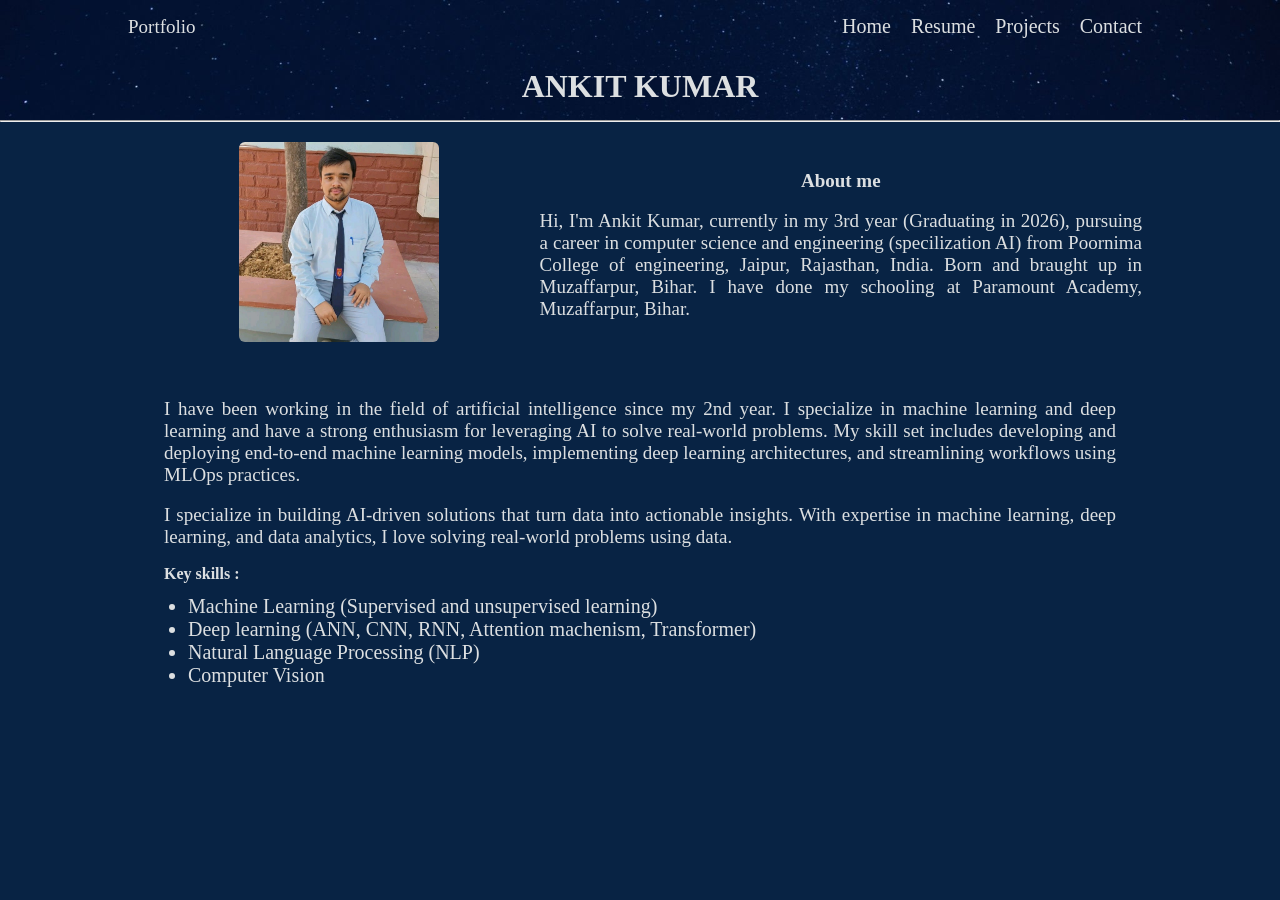
<file: index.html>
<!DOCTYPE html>
<html lang="en">
<head>
    <meta charset="UTF-8">
    <meta name="viewport" content="width=device-width, initial-scale=1.0">
    <title>Document</title>
    <link rel="stylesheet" href="style/main.css">
    <!-- <link rel="stylesheet" href="style/font-awesome.min.css">
    <link rel="stylesheet" href="style/fontawesome-all.min.css"> -->
</head>
<body>
<header>
    <div class="header-container">

        <div class="header-content">
            <div class="left-header">
                <p>Portfolio</p>
         
             </div>
    
            <div class="right-header">
                    <ul class="icons">
                        <li><a href="index.html">Home</a></li>
        
                        <li><a href="resume.html">Resume</a></li>
    
                        <li><a href="projects.html">Projects</a></li>
        
                        <li><a href="contacts.html" >Contact</a></li>
                </ul>
        
            </div>
            
        </div>
    
        <div class="name">
            <h1>ANKIT KUMAR</h1>
        </div>
       
    </div>
</header>    
<hr>

<div class="about-sections">


    <div class="about1">
        <div class="about-container">
            <div class="my-img">
                <img src="public/mying.jpeg" alt="my_img">
    
            </div>
            <div class="about-me">
               <p> <strong>About me</strong></p>
                <br>
                <p>
                    Hi, I'm Ankit Kumar, currently in my 3rd year (Graduating in 2026), pursuing a career in computer science and engineering (specilization AI) from Poornima College of engineering, Jaipur, Rajasthan, India. Born and braught up in Muzaffarpur, Bihar. I have done my schooling at Paramount Academy, Muzaffarpur, Bihar.
                </p>
            </div>
        </div>
    </div>
        <div class="about2">
            <p>
                I have been working in the field of artificial intelligence since my 2nd year. I specialize in machine learning and deep learning and have a strong enthusiasm for leveraging AI to solve real-world problems. My skill set includes developing and deploying end-to-end machine learning models, implementing deep learning architectures, and streamlining workflows using MLOps practices.
    
            </p>
    <br>
    
            <p>
                I specialize in building AI-driven solutions that turn data into actionable insights. With expertise in machine learning, deep learning, and data analytics, I love solving real-world problems using data.
            </p>
    
    
        </div>
    <div >
        <div class="key-skills">
    
            <strong>Key skills : </strong>
            <ul>
                <li>Machine Learning (Supervised and unsupervised learning)</li>
                <li>
                    Deep learning (ANN, CNN, RNN, Attention machenism, Transformer)
                </li>
                <li>
                    Natural Language Processing (NLP)
                </li>
                <li>
                    Computer Vision
                </li>
            </ul>
        </div>
        
    </div>
</div>





</body>
</html>
</file>
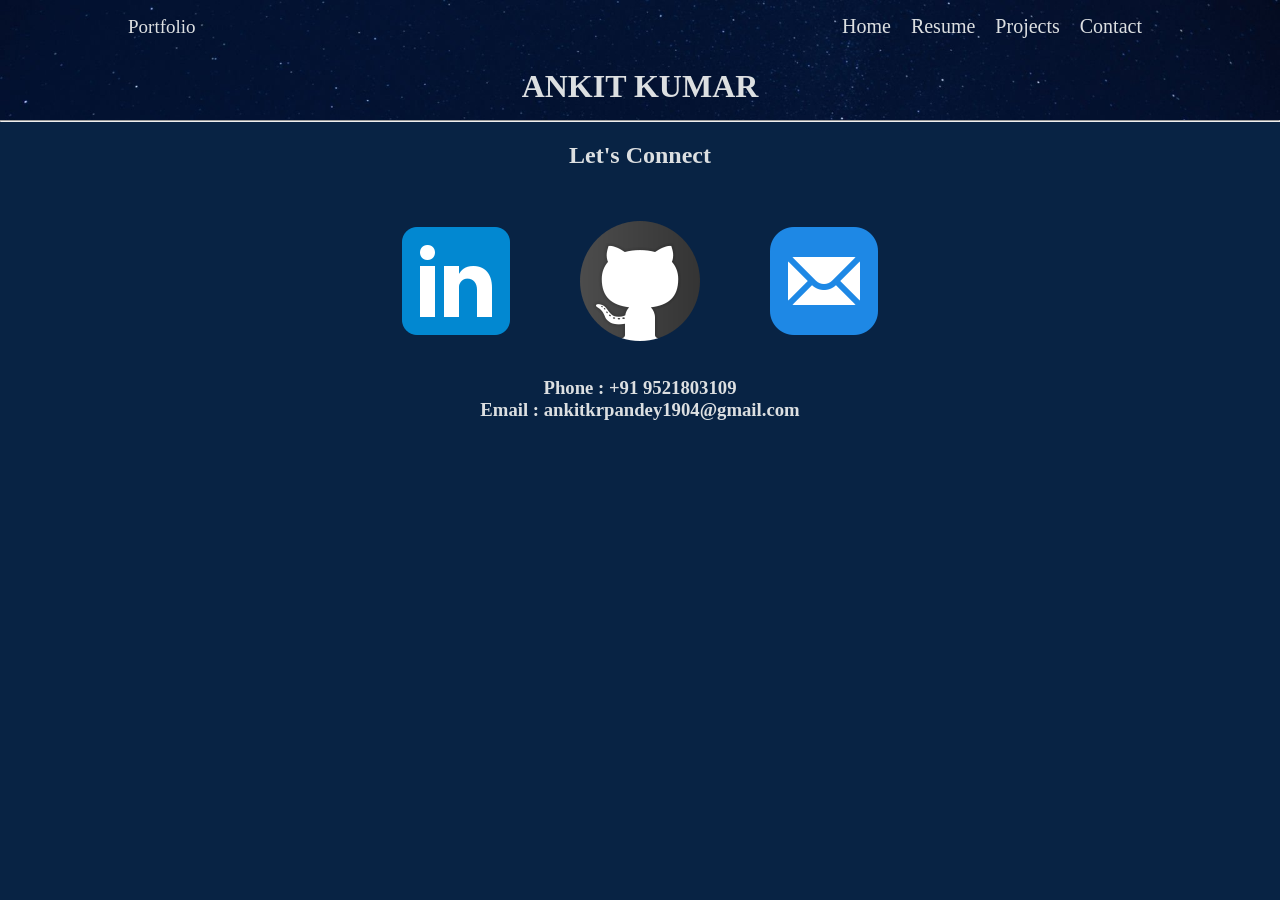
<file: contacts.html>
<!DOCTYPE html>
<html lang="en">
<head>
    <meta charset="UTF-8">
    <meta name="viewport" content="width=device-width, initial-scale=1.0">
    <title>Document</title>
    <link rel="stylesheet" href="style/main.css">
    <link rel="stylesheet" href="style/font-awesome.min.css">
    <link rel="stylesheet" href="style/fontawesome-all.min.css">
    <link rel="stylesheet" href="style/contact.css">
</head>
<body>
    <header>
        <div class="header-container">
    
            <div class="header-content">
                <div class="left-header">
                    <p>Portfolio</p>
             
                 </div>
        
                <div class="right-header">
                        <ul class="icons">
                            <li><a href="index.html">Home</a></li>
            
                            <li><a href="resume.html">Resume</a></li>
        
                            <li><a href="projects.html">Projects</a></li>
            
                            <li><a href="contacts.html" >Contact</a></li>
                    </ul>
            
                </div>
                
            </div>
        
            <div class="name">
                <h1>ANKIT KUMAR</h1>
            </div>
           
        </div>
    </header>        <hr>
    
    <section class="contacts">
    
            <h2>Let's Connect</h2>
    

        <div class="social">

            <a href="https://www.linkedin.com/in/ankit-kumar-46b887256/"><img src="./public/linkdin.png" alt=""></a>
            <a href="https://github.com/2654Ankit"><img src="./public/git.png" alt=""></a>
            <a href="mailto:ankitkrpandey1904@gmail.com"><img src="./public/mail.png" alt=""></a>

        </div>
        <div class="mob">
            <h3>Phone : +91 9521803109 </h3>
            <h3>Email : ankitkrpandey1904@gmail.com</h3>
        </div>
    </section>

</body>
</html>
</file>
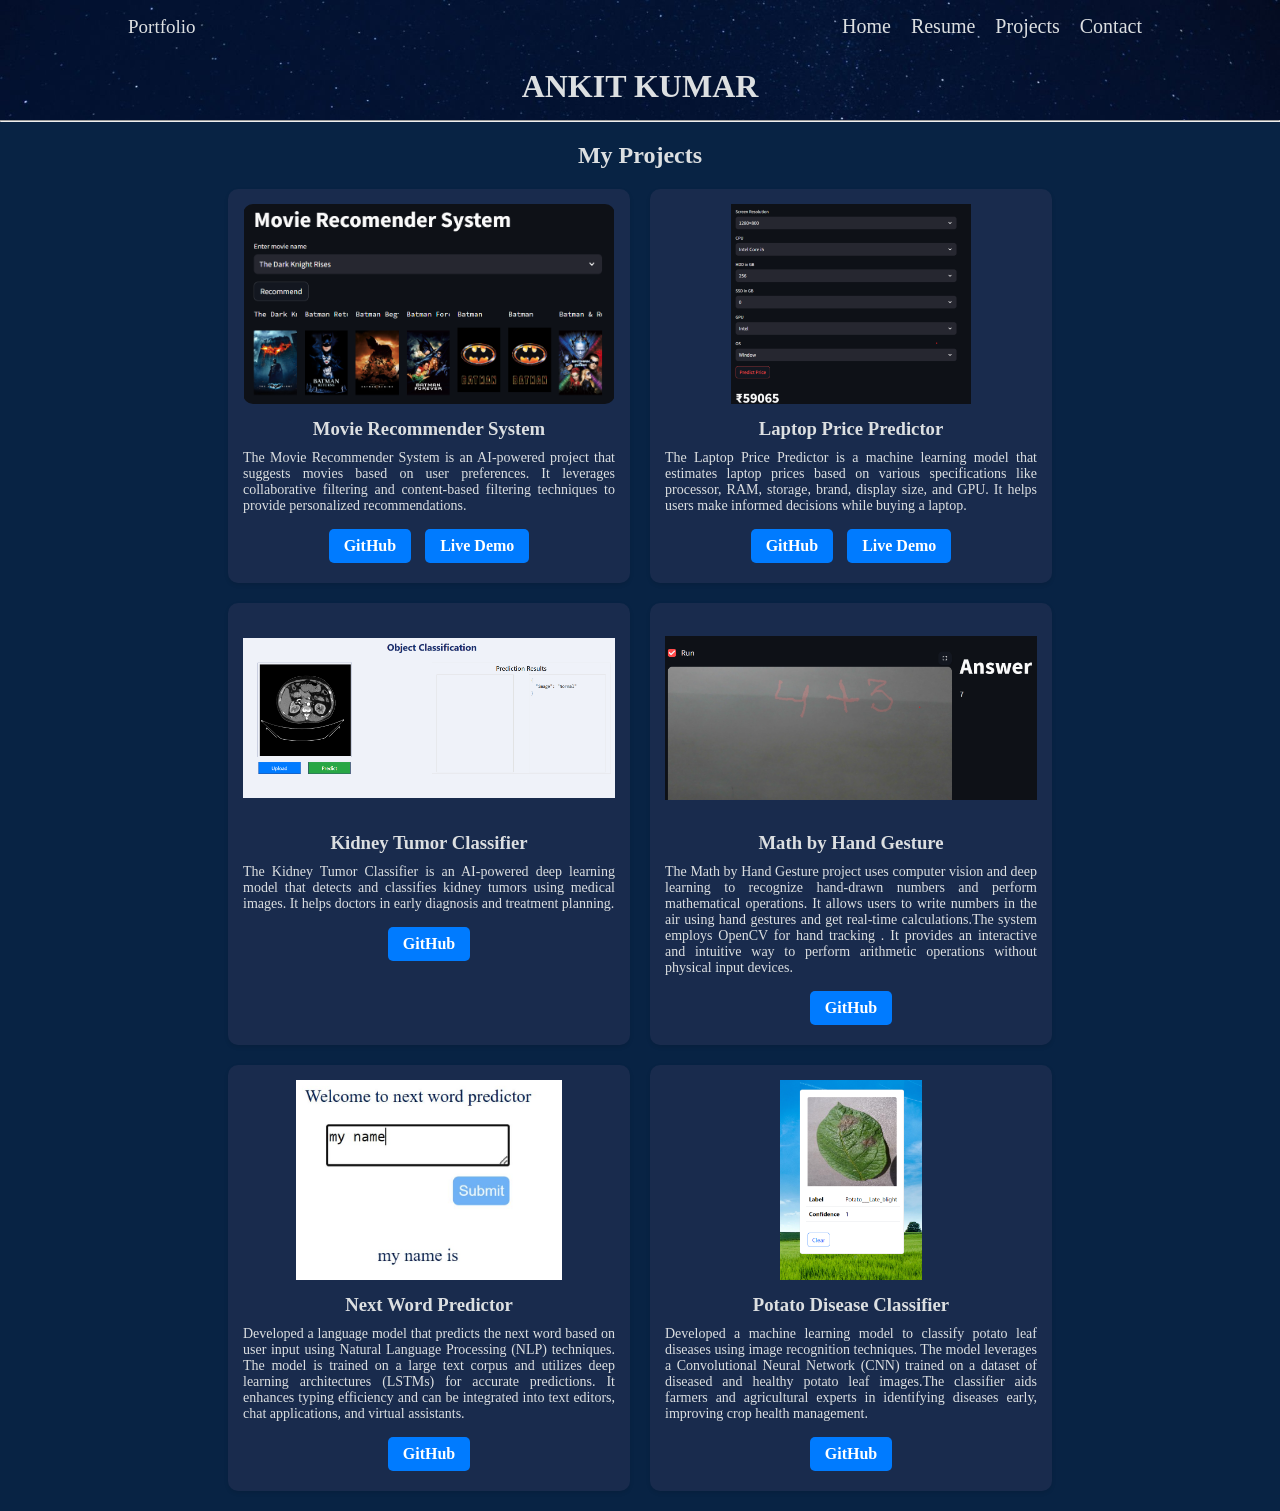
<file: projects.html>
<!DOCTYPE html>
<html lang="en">
<head>
    <meta charset="UTF-8">
    <meta name="viewport" content="width=device-width, initial-scale=1.0">
    <title>Projects</title>
    <link rel="stylesheet" href="style/main.css">
    <link rel="stylesheet" href="style/projects.css">
</head>
<body>
    <header>
        <div class="header-container">
    
            <div class="header-content">
                <div class="left-header">
                    <p>Portfolio</p>
             
                 </div>
        
                <div class="right-header">
                        <ul class="icons">
                            <li><a href="index.html">Home</a></li>
            
                            <li><a href="resume.html">Resume</a></li>
        
                            <li><a href="projects.html">Projects</a></li>
            
                            <li><a href="contacts.html" >Contact</a></li>
                    </ul>
            
                </div>
                
            </div>
        
            <div class="name">
                <h1>ANKIT KUMAR</h1>
            </div>
           
        </div>
    </header>        <hr>


    <div class="project">

        <h2>My Projects</h2>
    </div>
    <div class="projects-container">
        
        <div class="project-card">
            <img src="public/Movie.png" alt="Project Image">
            <h3>Movie Recommender System</h3>
            <p>The Movie Recommender System is an AI-powered project that suggests movies based on user preferences. It leverages collaborative filtering and content-based filtering techniques to provide personalized recommendations.</p>
            <div class="buttons">
                <a href="https://github.com/2654Ankit/Movie_Recommender/" class="github-btn" target="_blank">GitHub</a>
                <a href="https://ankit-movierecommender.streamlit.app/" class="view-btn" target="_blank">Live Demo</a>
            </div>
        </div>

        <div class="project-card">
            <img src="public/laptop.png" alt="Project Image">
            <h3>Laptop Price Predictor</h3>
            <p>The Laptop Price Predictor is a machine learning model that estimates laptop prices based on various specifications like processor, RAM, storage, brand, display size, and GPU. It helps users make informed decisions while buying a laptop.</p>
            <div class="buttons">
                <a href="https://github.com/2654Ankit/Laptop_Price_Predictor" class="github-btn" target="_blank">GitHub</a>
                <a href="https://ankit-laptoppricepredictor.streamlit.app/" class="view-btn" target="_blank">Live Demo</a>
            </div>
        </div>

        <div class="project-card">
            <img src="public/KidneyImg.png" alt="Project Image">
            <h3>Kidney Tumor Classifier</h3>
            <p>The Kidney Tumor Classifier is an AI-powered deep learning model that detects and classifies kidney tumors using medical images. It helps doctors in early diagnosis and treatment planning.</p>
            <div class="buttons">
                <a href="https://github.com/2654Ankit/Kidney-Tumor-Classifier" class="github-btn" target="_blank">GitHub</a>
                <!-- <a href="https://kidney-tumor-classifier.onrender.com/" class="view-btn" target="_blank">Live Demo</a> -->
            </div>
        </div>
        <div class="project-card">
            <img src="public/math_AI.png" alt="Project Image">
            <h3>Math by Hand Gesture</h3>
            <p>The Math by Hand Gesture project uses computer vision and deep learning to recognize hand-drawn numbers and perform mathematical operations. It allows users to write numbers in the air using hand gestures and get real-time calculations.The system employs OpenCV for hand tracking . It provides an interactive and intuitive way to perform arithmetic operations without physical input devices.</p>
            <div class="buttons">
                <a href="https://github.com/2654Ankit/Kidney-Tumor-Classifier" class="github-btn" target="_blank">GitHub</a>
                <!-- <a href="https://kidney-tumor-classifier.onrender.com/" class="view-btn" target="_blank">Live Demo</a> -->
            </div>
        </div>
        <div class="project-card">
            <img src="public/next-word.jpeg" alt="Project Image">
            <h3>Next Word Predictor</h3>
            <p>Developed a language model that predicts the next word based on user input using Natural Language Processing (NLP) techniques. The model is trained on a large text corpus and utilizes deep learning architectures (LSTMs) for accurate predictions. It enhances typing efficiency and can be integrated into text editors, chat applications, and virtual assistants.</p>
            <div class="buttons">
                <a href="https://github.com/2654Ankit/Kidney-Tumor-Classifier" class="github-btn" target="_blank">GitHub</a>
                <!-- <a href="https://kidney-tumor-classifier.onrender.com/" class="view-btn" target="_blank">Live Demo</a> -->
            </div>
        </div>
        <div class="project-card">
            <img src="public/potato.png" alt="Project Image">
            <h3>Potato Disease Classifier</h3>
            <p>Developed a machine learning model to classify potato leaf diseases using image recognition techniques. The model leverages a Convolutional Neural Network (CNN) trained on a dataset of diseased and healthy potato leaf images.The classifier aids farmers and agricultural experts in identifying diseases early, improving crop health management.
            </p>
            <div class="buttons">
                <a href="https://github.com/2654Ankit/Potato_disease" class="github-btn" target="_blank">GitHub</a>
                <!-- <a href="https://kidney-tumor-classifier.onrender.com/" class="view-btn" target="_blank">Live Demo</a> -->
            </div>
        </div>

    </div>
<!-- 







    

<section class="project-section">
    <h1>My Projects</h1>
    <hr>

    <div class="projects-container">
        <div class="project-card">
            <img src="public/Movie.png" alt="Movie recommender sys" class="project-image">
            <div class="project-title">Movie Recommender System</div>
            <div class="project-description">The Movie Recommender System is an AI-powered project that suggests movies based on user preferences. It leverages collaborative filtering and content-based filtering techniques to provide personalized recommendations.


            </div>
            <a href=" https://ankit-movierecommender.streamlit.app/" class="project-link">View Project</a>
            <a href=" https://github.com/2654Ankit/Movie_Recommender/" class="project-link">Github link</a>
        </div>

        <div class="project-card">
            <img src="public/laptop.png" alt="Project 2" class="project-image">
            <div class="project-title">Laptop Price Predictor</div>
            <div class="project-description">The Laptop Price Predictor is a machine learning model that estimates laptop prices based on various specifications like processor, RAM, storage, brand, display size, and GPU. It helps users make informed decisions while buying a laptop.

            </div>
            <a href="https://ankit-laptoppricepredictor.streamlit.app/
            Movie" class="project-link">View Project</a>
            <a href="https://github.com/2654Ankit/Laptop_Price_Predictor" class="project-link">Github link</a>
        </div>

        <div class="project-card">
            <img src="public/KidneyImg.png" alt="Project 3" class="project-image">
            <div class="project-title">Kidney Tumor Classifier</div>
            <div class="project-description">The Kidney Tumor Classifier is an AI-powered deep learning model that detects and classifies kidney tumors using medical images. It helps doctors in early diagnosis and treatment planning.

            </div>
            <a href="https://kidney-tumor-classifier.onrender.com/
            " class="project-link">View Project</a>
            <a href="https://github.com/2654Ankit/Kidney-Tumor-Classifier"
             class="project-link">Github link</a>
        </div>
        <div class="project-card">
            <img src="project3.jpg" alt="Project 3" class="project-image">
            <div class="project-title">Math by Hand Gesture</div>
            <div class="project-description">The Math by Hand Gesture project uses computer vision and deep learning to recognize hand-drawn numbers and perform mathematical operations. It allows users to write numbers in the air using hand gestures and get real-time calculations.



            </div>
            <a href="https://kidney-tumor-classifier.onrender.com/
            " class="project-link">View Project</a>
        </div>
        <div class="project-card">
            <img src="public/next-word.jpeg" alt="Project 3" class="project-image">
            <div class="project-title">Next Word Predictor </div>
            <div class="project-description">This project is an AI-powered Next Word Predictor that suggests the most probable next word based on the given input text. It uses Natural Language Processing (NLP) and Deep Learning techniques to generate contextually relevant predictions.

            </div>
            <a href="#""
            " class="project-link">View Project</a>
        </div>
    </div>


    
</section>




     -->
    
    
</body>
</html>
</file>
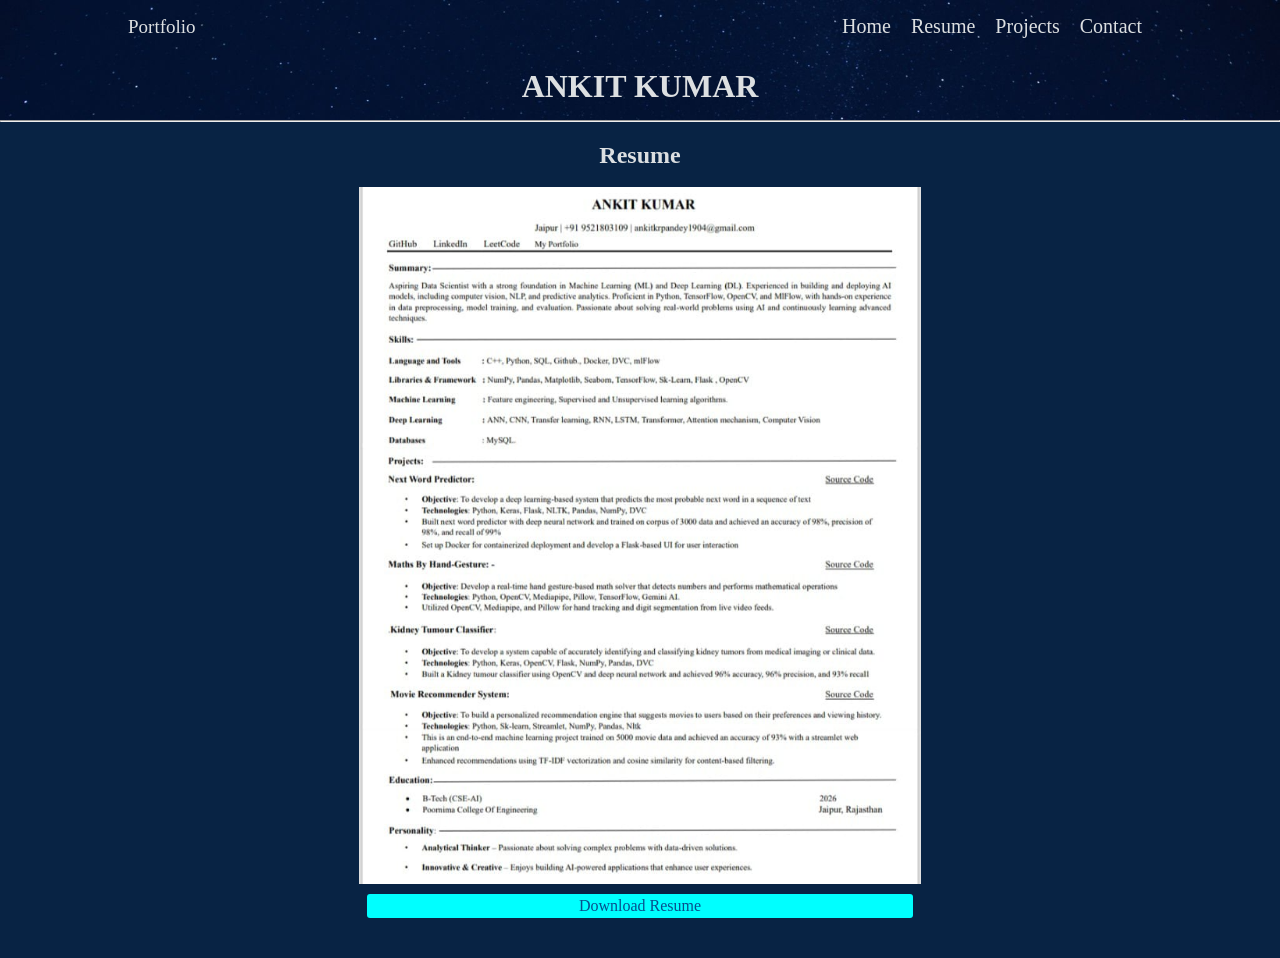
<file: resume.html>
<!DOCTYPE html>
<html lang="en">

<head>
    <meta charset="UTF-8">
    <meta name="viewport" content="width=device-width, initial-scale=1.0">
    <title>Resume</title>
    <link rel="stylesheet" href="./style/main.css">
</head>

<body>
    <header>
        <div class="header-container">

            <div class="header-content">
                <div class="left-header">
                    <p>Portfolio</p>

                </div>

                <div class="right-header">
                    <ul class="icons">
                        <li><a href="index.html">Home</a></li>

                        <li><a href="resume.html">Resume</a></li>

                        <li><a href="projects.html">Projects</a></li>

                        <li><a href="contacts.html">Contact</a></li>
                    </ul>

                </div>

            </div>

            <div class="name">
                <h1>ANKIT KUMAR</h1>
            </div>

        </div>
    </header>
    <hr>

    <section>

        <div class="resume">
            <h1>Resume</h1>
            <br>
            <img src="./public/RESUME.png" alt="" srcset="">
          <a class="btn"
                    href="https://drive.google.com/uc?export=download&id=1O-YL8UPyBXtzrete7rW1PL4yqz8JmA8F" download>
                    Download Resume
                </a>
        </div>
    </section>


</body>

</html>
</file>
<file: style/main.css>
*{
    margin: 0%;
    padding: 0%;
    
}

body{
    display: flex;
    flex-direction: column;
    /* align-items: center; */
    justify-content: center;
    background-color:rgb(8, 35, 68) ;
    color: rgb(220, 223, 225);
  
}



a{
    color: rgb(220, 223, 225);
    text-decoration: none;

}

ul li  :hover{
    /* font-size: 16px; */
    color: rgb(31, 127, 206);
}


header{
    /* margin: 0px auto;
    max-width: 1024px; */
    padding: 0px;
    background:url("../public/stars.jpg");
    background-size: cover;
    display: flex;
    flex-direction: column;
    height: 120px;
}

header .header-container,section{
    margin: 0 auto;
    max-width: 1124px;
    width: 100%;
}

.projects-container{
    margin: 0 auto;
    max-width: 824px;
    /* width: 100%; */


}


header .header-content{
    display: flex;
    justify-content:space-between;
    align-items: center;
    margin-left: 10px;
    margin-right: 10px;


}

header .header-content .right-header .icons{
    display: flex;
    justify-content: space-between;

}
header .header-content .right-header .icons li {
    list-style: none;
    padding: 10px;

}

/* section{
    padding: 12px;
} */

.name{
    margin-top: 20px;
    display: flex;
    justify-content: center;
    align-items: center;
}

/* header section completed */


/* About me started */
.about-sections{
    margin: 0 auto;
    max-width: 1024px;
    width: 100%;
}

.about-container .my-img{
    margin-top: 10px;
}

.about-container .my-img img{
border-radius: 5px;
width: 100px;
margin-bottom: 15px;
}

.about-container{
    display: flex;
    flex-direction: column;
    align-items: center;
    justify-content: center;
    padding: 10px;
}


.about1 .about-me{
    /* margin: 0px; */
    display: flex;
    flex-direction: column;
    align-items: center;
    justify-content: center;
}


.about2{
    padding: 12px;
}



.key-skills{
    padding: 12px;
}

.key-skills ul{
    padding: 12px;
    margin-left: 12px;
}






/* resume section start */
.resume{
    margin-top: 20px;
    display: flex;
    flex-direction: column;
    align-items: center;
    justify-content: center;
}
.resume img{
    width: 50%;
    /* height: 30%; */
}

.btn{
    margin-top: 10px;
    width: 100%;
    padding: 3px;
    margin-bottom: 40px;
    background-color: aqua;
    border: none;
    border-radius: 3px;
    color: rgb(8, 79, 141);
    font-size: 16px;
}
.btn  :hover{
background-color: rgb(75, 206, 36);
}

p{
    text-align: justify;
    font-family: 'Times New Roman';
    font-size: 14px;
}

@media (max-width:375px){
    .header-content{
        margin-top: 10px;
        display: flex;
        flex-direction: column;
    }

    .name{
        margin-top: 2px;
    }
}

.resume .btn{
    width: 48%;
    display: flex;
    align-items: center;
    justify-content: center;
}
.btn :hover{
    color: white;
}


@media (min-width:620px){
    p{
        text-align: justify;
        font-family: 'Times New Roman';
        font-size: 19px;
    }
    .project-card p{
        font-size: 14px;

    }
 

    .key-skills ul li{
        font-size: 20px;
    }
    
   
    body{
        background-color:rgb(8, 35, 68) ;
        color: rgb(220, 223, 225);
        width: 100%;
    }
    header .header-content{
        display: flex;
        justify-content:space-between;
        align-items: center;
        margin-left: 50px;
        margin-right: 50px;
        margin-top: 5px;
    
    
    }

    .icons li a{
        font-size: 20px;
    }
 

    .about1 .about-container{

        display: grid;
        grid-template-columns: 40% 60%;
    }
    .about-container .my-img{
        display: flex;
        align-items: center;
        justify-content: center;
        margin-bottom: 0px;

    }
    .about-container .my-img img{
        width: 270px;
        height: 270px;
        border-radius: 6px;
    }

    .about1 .about-me{
        /* margin: 0px; */
        display: flex;
        flex-direction: column;
        align-items: center;
        justify-content: center;
    }

    .about2{
        display: flex;
        flex-direction: column;
        align-items: center;
        justify-content: center;
        padding: 36px;
        margin-top: -5px;
    }
    .key-skills{
        margin-top: -55px;
        display: flex;
        flex-direction: column;
        padding: 36px;
    }

   

}


@media (min-width:720px){
    header .header-content{
        display: flex;
        justify-content:space-between;
        align-items: center;
        margin-left: 50px;
        margin-right: 50px;
        margin-top: 5px;
    
    
    }

    .about-container{
        display: grid;
        grid-template-columns: 40% 50%;
    }
    .about-container .my-img img{
        width: 200px;
        height: 200px;
        border-radius: 0%;
        border-radius: 6px;
    }

}
</file>
<file: style/contact.css>
.contacts{
    margin-top: 20px;
    display: flex;
    flex-direction: column;
    justify-content: center;
    align-items: center;
    flex-wrap: wrap;
}

.contacts h2{
    margin-bottom: 20px;
}

.social{
    display: flex;
    flex-direction: row;
    flex-wrap: wrap;
    align-items: center;
    justify-content: center;
}


.contacts .social a img{
    margin: 20px;

}


.mob{
    display: flex;
    flex-direction: column;
    align-items: center;
    justify-content: center;
    text-align: justify;
    margin-bottom: 30px;
}
</file>
<file: style/projects.css>
/* 
        body {
            font-family: Arial, sans-serif;
            margin: 0;
            padding: 20px;
            background-color: #f4f4f4;
        } */

        .project{
            margin-top: 20px;
            display: flex;
            align-items: center;
            justify-content: center;
        }

        .projects-container {
            display: grid;
            grid-template-columns: repeat(auto-fit, minmax(300px, 1fr));
            gap: 20px;
            padding: 20px;
        }

        .project-card {
            background: rgb(25, 43, 77);
            padding: 15px;
            border-radius: 10px;
            box-shadow: 0 2px 4px rgba(0, 0, 0, 0.1);
            text-align: center;
        }

        .project-card img {
            width: 100%;
            height: 200px;
            
            object-fit:contain;
            border-radius: 10px;
        }
        .project-card p{
            text-align: justify;
        } 

        .project-card h3 {
            margin: 10px 0;
        }

        .buttons {
            margin-top: 10px;
        }

        .buttons a {
            display: inline-block;
            margin: 5px;
            padding: 8px 15px;
            text-decoration: none;
            color: white;
            border-radius: 5px;
            font-weight: bold;
        }

        .github-btn {
            background: #007bff;
        }

        .view-btn {
            background: #007bff;
        }

        @media (max-width: 768px) {
            .projects-container {
                grid-template-columns: 1fr;
            }
        }
</file>
